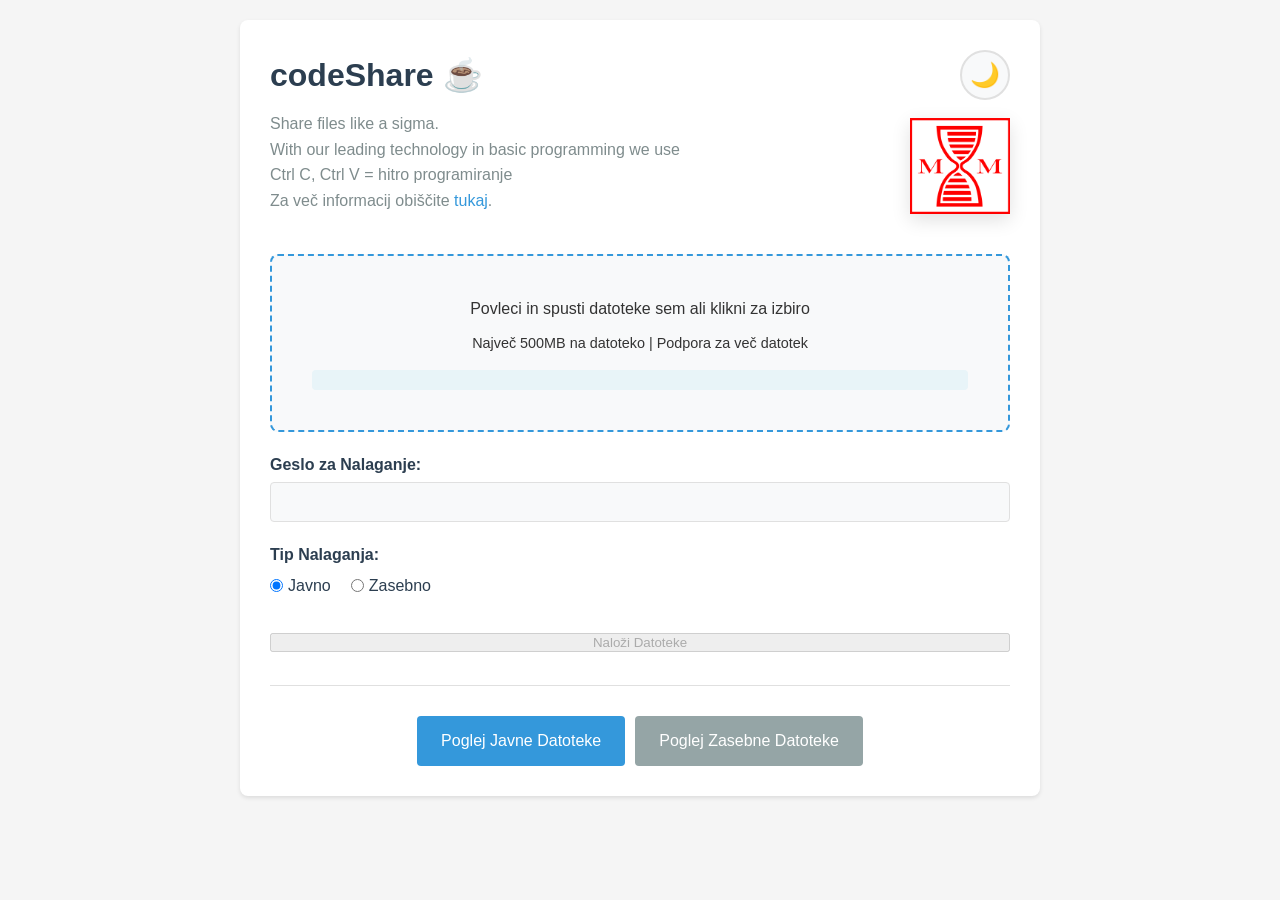
<file: templates/index.html>
<!DOCTYPE html>
<html lang="sl">
<head>
    <meta charset="UTF-8">
    <meta name="viewport" content="width=device-width, initial-scale=1.0">
    <title>codeShare - File Upload</title>
    <link rel="icon" href="/static/image.png" type="image/x-icon">
    <!-- Apply theme BEFORE CSS loads to prevent flash -->
    <script>
        (function() {
            const theme = localStorage.getItem('theme') || 'light';
            document.documentElement.setAttribute('data-theme', theme);
        })();
    </script>
    <link rel="stylesheet" href="/static/style.css">
</head>
<body>
    <div class="container">
        <div class="header-with-toggle">
            <div>
                <h1>codeShare &#9749;</h1>
                <p class="subtitle">Share files like a sigma.</p>
                <p class="subtitle">With our leading technology in basic programming we use</p>
                <p class="subtitle">Ctrl C, Ctrl V = hitro programiranje</p>
                <p class="subtitle">Za več informacij obiščite <a href="https://tibr.si/">tukaj</a>.</p>
            </div>
	    <div class="right-block">
            <button id="themeToggle" class="theme-toggle" aria-label="Toggle dark mode">
                <span class="theme-icon">🌙</span>
            </button>
	    <img src="/static/image.png" alt="codeShare preview" class="header-image" />
	    </div>
        </div>

        <div class="upload-section">
            <div id="dropZone" class="drop-zone">
                <p>Povleci in spusti datoteke sem ali klikni za izbiro</p>
                <p class="file-info">Največ 500MB na datoteko | Podpora za več datotek</p>
                <input type="file" id="fileInput" style="display: none;" multiple>
                <div id="fileInfo" class="file-selected"></div>
            </div>

            <form id="uploadForm">
                <div class="form-group">
                    <label for="password">Geslo za Nalaganje:</label>
                    <input type="password" id="password" name="password" required>
                </div>

                <div class="form-group">
                    <label>Tip Nalaganja:</label>
                    <div class="radio-group">
                        <label>
                            <input type="radio" name="is_public" value="true" checked>
                            Javno
                        </label>
                        <label>
                            <input type="radio" name="is_public" value="false">
                            Zasebno
                        </label>
                    </div>
                </div>

                <button type="submit" id="uploadBtn" disabled>Naloži Datoteke</button>
                <div id="uploadProgress"></div>
                <div id="uploadStatus"></div>
                <div id="message"></div>
            </form>
        </div>

        <div class="view-section">
            <a href="/public" class="btn">Poglej Javne Datoteke</a>
            <a href="/private" class="btn btn-secondary">Poglej Zasebne Datoteke</a>
        </div>
    </div>

    <script src="/static/theme.js"></script>
    <script src="/static/upload.js"></script>
</body>
</html>
</file>
<file: static/style.css>
* {
    margin: 0;
    padding: 0;
    box-sizing: border-box;
}

/* CSS Variables for theming */
:root {
    --bg-primary: #f5f5f5;
    --bg-secondary: #ffffff;
    --bg-tertiary: #f8f9fa;
    --bg-hover: #e8f4f8;
    --bg-selected: #e8f4f8;
    --text-primary: #333333;
    --text-secondary: #7f8c8d;
    --text-tertiary: #2c3e50;
    --border-color: #e0e0e0;
    --border-dashed: #3498db;
    --shadow-sm: 0 2px 4px rgba(0,0,0,0.1);
    --shadow-md: 0 4px 12px rgba(0,0,0,0.1);
    --shadow-lg: 0 8px 24px rgba(52, 152, 219, 0.3);
    --accent-blue: #3498db;
    --accent-blue-hover: #2980b9;
    --accent-green: #27ae60;
    --accent-red: #e74c3c;
    --accent-red-hover: #c0392b;
    --accent-gray: #95a5a6;
    --accent-gray-hover: #7f8c8d;
    --link-color: #3498db;
    --link-hover: #2980b9;
    --link-visited: #9b59b6;
}

/* Dark mode colors */
[data-theme="dark"] {
    --bg-primary: #1a1a1a;
    --bg-secondary: #2d2d2d;
    --bg-tertiary: #3a3a3a;
    --bg-hover: #404040;
    --bg-selected: #404040;
    --text-primary: #e0e0e0;
    --text-secondary: #a0a0a0;
    --text-tertiary: #c0c0c0;
    --border-color: #4a4a4a;
    --border-dashed: #5dade2;
    --shadow-sm: 0 2px 4px rgba(0,0,0,0.3);
    --shadow-md: 0 4px 12px rgba(0,0,0,0.3);
    --shadow-lg: 0 8px 24px rgba(82, 173, 226, 0.2);
    --accent-blue: #5dade2;
    --accent-blue-hover: #3498db;
    --accent-green: #58d68d;
    --accent-red: #ec7063;
    --accent-red-hover: #e74c3c;
    --accent-gray: #7f8c8d;
    --accent-gray-hover: #95a5a6;
    --link-color: #5dade2;
    --link-hover: #7ec8f0;
    --link-visited: #bb8fce;
}

body {
    font-family: -apple-system, BlinkMacSystemFont, "Segoe UI", Arial, sans-serif;
    line-height: 1.6;
    color: var(--text-primary);
    background: var(--bg-primary);
    padding: 20px;
    min-height: 100vh;
    position: relative;
    transition: background-color 0.3s ease, color 0.3s ease;
}

/* Link styles */
a {
    color: var(--link-color);
    text-decoration: none;
    transition: color 0.3s ease, text-decoration 0.3s ease;
}

a:hover {
    color: var(--link-hover);
    text-decoration: underline;
}

a:visited {
    color: var(--link-visited);
}

a:active {
    color: var(--accent-blue-hover);
}

/* Exception: Button links should not have link styling */
a.btn {
    color: white;
    text-decoration: none;
}

a.btn:hover {
    color: white;
    text-decoration: none;
}

a.btn:visited {
    color: white;
}

/* Drag overlay for entire window */
body::before {
    content: '';
    position: fixed;
    top: 0;
    left: 0;
    width: 100%;
    height: 100%;
    background: rgba(52, 152, 219, 0.1);
    pointer-events: none;
    opacity: 0;
    transition: opacity 0.3s ease;
    z-index: 9998;
}

body.dragging::before {
    opacity: 1;
}

/* Animated border effect when dragging */
body.dragging::after {
    content: '';
    position: fixed;
    top: 10px;
    left: 10px;
    right: 10px;
    bottom: 10px;
    border: 3px dashed var(--border-dashed);
    border-radius: 10px;
    pointer-events: none;
    z-index: 9999;
    animation: borderPulse 1.5s ease-in-out infinite;
}

@keyframes borderPulse {
    0%, 100% {
        border-color: var(--accent-blue);
        opacity: 0.8;
    }
    50% {
        border-color: var(--accent-green);
        opacity: 1;
    }
}

.container {
    max-width: 800px;
    margin: 0 auto;
    background: var(--bg-secondary);
    padding: 30px;
    border-radius: 8px;
    box-shadow: var(--shadow-sm);
    position: relative;
    z-index: 1;
    transition: transform 0.3s ease, box-shadow 0.3s ease, background-color 0.3s ease;
}

body.dragging .container {
    transform: scale(0.98);
    box-shadow: var(--shadow-lg);
}

/* Header with theme toggle */
.header-with-toggle {
    display: flex;
    justify-content: space-between;
    align-items: flex-start;
    margin-bottom: 20px;
}

.theme-toggle {
    background: var(--bg-tertiary);
    border: 2px solid var(--border-color);
    border-radius: 50%;
    width: 50px;
    height: 50px;
    display: flex;
    align-items: center;
    justify-content: center;
    cursor: pointer;
    font-size: 1.5em;
    transition: all 0.3s ease;
    flex-shrink: 0;
}

.theme-toggle:hover {
    transform: rotate(20deg) scale(1.1);
    border-color: var(--accent-blue);
    box-shadow: 0 4px 12px rgba(52, 152, 219, 0.3);
}

.theme-toggle:active {
    transform: rotate(20deg) scale(0.95);
}

.theme-icon {
    transition: transform 0.3s ease;
}

.right-block {
    display: flex;
    flex-direction: column;
    align-items: flex-end; /* image on the right */
    gap: 18px;
}

.header-image {
    width: 100px;
    max-width: 35vw;
    box-shadow: 0 6px 18px rgba(0,0,0,0.12);
    object-fit: cover;
    display: block;
    user-drag: none;
    -webkit-user-drag: none;
    user-select: none;
    -moz-user-select: none;
    -webkit-user-select: none;
    -ms-user-select: none;
}


h1 {
    color: var(--text-tertiary);
    margin-bottom: 10px;
    font-size: 2em;
}

.subtitle {
    color: var(--text-secondary);
}

/* Search container */
.search-container {
    margin: 20px 0;
    display: flex;
    align-items: center;
    gap: 10px;
}

.search-input {
    flex: 1;
    padding: 10px 15px;
    border: 1px solid var(--border-color);
    border-radius: 6px;
    font-size: 0.95em;
    background: var(--bg-tertiary);
    color: var(--text-primary);
    transition: all 0.3s ease;
}

.search-input:focus {
    outline: none;
    border-color: var(--accent-blue);
    box-shadow: 0 0 0 3px rgba(52, 152, 219, 0.1);
    background: var(--bg-secondary);
}

.search-input::placeholder {
    color: var(--text-secondary);
    opacity: 0.7;
}

.search-results-count {
    font-size: 0.9em;
    color: var(--text-secondary);
    white-space: nowrap;
    display: none;
    padding: 8px 12px;
    background: var(--bg-tertiary);
    border-radius: 6px;
    transition: all 0.3s ease;
}

.no-results {
    text-align: center;
    color: var(--text-secondary);
    margin: 40px 0;
    font-size: 1em;
    padding: 20px;
    background: var(--bg-tertiary);
    border-radius: 8px;
    border: 1px dashed var(--border-color);
}

.drop-zone {
    border: 2px dashed var(--border-dashed);
    border-radius: 8px;
    padding: 40px;
    text-align: center;
    cursor: pointer;
    transition: all 0.3s ease;
    margin-bottom: 20px;
    background: var(--bg-tertiary);
    position: relative;
    overflow: hidden;
    margin-top: 40px;
}

.drop-zone::before {
    content: '📁';
    position: absolute;
    font-size: 80px;
    top: 50%;
    left: 50%;
    transform: translate(-50%, -50%) scale(0);
    opacity: 0;
    transition: all 0.4s cubic-bezier(0.68, -0.55, 0.265, 1.55);
}

.drop-zone:hover {
    border-color: var(--accent-blue-hover);
    background: var(--bg-hover);
    transform: translateY(-2px);
    box-shadow: 0 4px 12px rgba(52, 152, 219, 0.2);
}

.drop-zone.drag-over {
    border-color: var(--accent-green);
    background: linear-gradient(135deg, rgba(232, 248, 240, 0.3) 0%, rgba(213, 244, 230, 0.3) 100%);
    border-width: 3px;
    transform: scale(1.02);
    box-shadow: 0 6px 20px rgba(39, 174, 96, 0.3);
}

[data-theme="dark"] .drop-zone.drag-over {
    background: linear-gradient(135deg, rgba(88, 214, 141, 0.1) 0%, rgba(88, 214, 141, 0.2) 100%);
}

.drop-zone.drag-over::before {
    transform: translate(-50%, -50%) scale(1);
    opacity: 0.3;
}

.drop-zone p {
    position: relative;
    z-index: 1;
    transition: all 0.3s ease;
    color: var(--text-primary);
}

.drop-zone.drag-over p:first-child {
    transform: translateY(-5px);
    font-weight: bold;
    color: var(--accent-green);
}

.file-info {
    font-size: 0.9em;
    color: var(--text-secondary);
    margin-top: 10px;
    transition: all 0.3s ease;
}

.drop-zone.drag-over .file-info {
    color: var(--accent-green);
    transform: scale(1.05);
}

.file-selected {
    margin-top: 15px;
    padding: 10px;
    background: var(--bg-selected);
    border-radius: 4px;
    animation: slideIn 0.3s ease;
    text-align: left;
}

.files-summary {
    display: flex;
    justify-content: space-between;
    align-items: center;
    margin-bottom: 10px;
    padding-bottom: 10px;
    border-bottom: 1px solid var(--border-color);
    color: var(--accent-blue);
}

.files-summary span {
    font-size: 0.9em;
    font-weight: normal;
}

.selected-files-list {
    list-style: none;
    max-height: 200px;
    overflow-y: auto;
}

.selected-file-item {
    display: flex;
    align-items: center;
    gap: 10px;
    padding: 8px;
    margin-bottom: 5px;
    background: var(--bg-secondary);
    border-radius: 4px;
    transition: background 0.2s ease;
    border: 1px solid var(--border-color);
}

.selected-file-item:hover {
    background: var(--bg-hover);
}

.file-name {
    flex: 1;
    color: var(--text-tertiary);
    word-break: break-word;
}

.file-size-small {
    font-size: 0.85em;
    color: var(--text-secondary);
    white-space: nowrap;
}

.remove-file-btn {
    background: var(--accent-red);
    color: white;
    border: none;
    border-radius: 50%;
    width: 24px;
    height: 24px;
    cursor: pointer;
    font-size: 14px;
    display: flex;
    align-items: center;
    justify-content: center;
    transition: all 0.2s ease;
    flex-shrink: 0;
}

.remove-file-btn:hover {
    background: var(--accent-red-hover);
    transform: scale(1.1);
}

.upload-status-item {
    padding: 10px;
    background: var(--bg-selected);
    border-radius: 4px;
    margin-top: 10px;
    color: var(--accent-blue);
    text-align: center;
}

@keyframes slideIn {
    from {
        opacity: 0;
        transform: translateY(-10px);
    }
    to {
        opacity: 1;
        transform: translateY(0);
    }
}

.form-group {
    margin-bottom: 20px;
}

label {
    display: block;
    margin-bottom: 5px;
    font-weight: bold;
    color: var(--text-tertiary);
}

input[type="password"],
input[type="text"] {
    width: 100%;
    padding: 10px;
    border: 1px solid var(--border-color);
    border-radius: 4px;
    font-size: 1em;
    transition: border-color 0.3s ease, box-shadow 0.3s ease;
    background: var(--bg-tertiary);
    color: var(--text-primary);
}

input[type="password"]:focus,
input[type="text"]:focus {
    outline: none;
    border-color: var(--accent-blue);
    box-shadow: 0 0 0 3px rgba(52, 152, 219, 0.1);
}

.radio-group {
    display: flex;
    gap: 20px;
}

.radio-group label {
    display: flex;
    align-items: center;
    font-weight: normal;
    cursor: pointer;
    transition: color 0.3s ease;
}

.radio-group label:hover {
    color: var(--accent-blue);
}

.radio-group input[type="radio"] {
    margin-right: 5px;
}

.btn {
    display: inline-block;
    padding: 12px 24px;
    background: var(--accent-blue);
    color: white;
    text-decoration: none;
    border: none;
    border-radius: 4px;
    cursor: pointer;
    font-size: 1em;
    transition: all 0.3s ease;
}

.btn:hover {
    background: var(--accent-blue-hover);
    transform: translateY(-2px);
    box-shadow: 0 4px 12px rgba(52, 152, 219, 0.3);
}

.btn:active {
    transform: translateY(0);
}

.btn:disabled {
    background: var(--accent-gray);
    cursor: not-allowed;
    transform: none;
}

.btn-secondary {
    background: var(--accent-gray);
}

.btn-secondary:hover {
    background: var(--accent-gray-hover);
}

.btn-danger {
    background: var(--accent-red);
}

.btn-danger:hover {
    background: var(--accent-red-hover);
    box-shadow: 0 4px 12px rgba(231, 76, 60, 0.3);
}

.btn-small {
    padding: 8px 16px;
    font-size: 0.9em;
}

button[type="submit"] {
    width: 100%;
    margin-top: 10px;
}

.view-section {
    margin-top: 30px;
    padding-top: 30px;
    border-top: 1px solid var(--border-color);
    display: flex;
    gap: 10px;
    justify-content: center;
}

.files-list {
    margin-top: 20px;
}

.file-item {
    background: var(--bg-tertiary);
    padding: 20px;
    border-radius: 8px;
    margin-bottom: 15px;
    border: 1px solid var(--border-color);
    transition: all 0.3s ease;
}

.file-item:hover {
    transform: translateY(-2px);
    box-shadow: var(--shadow-md);
}

.file-header {
    display: flex;
    justify-content: space-between;
    align-items: center;
    margin-bottom: 10px;
}

.file-header h3 {
    color: var(--text-tertiary);
    font-size: 1.1em;
    word-break: break-all;
}

.file-date {
    color: var(--text-secondary);
    font-size: 0.9em;
    white-space: nowrap;
    margin-left: 15px;
}

.file-size {
    color: var(--text-secondary);
    font-size: 0.9em;
}

.file-actions {
    margin-top: 15px;
    display: flex;
    gap: 10px;
    align-items: center;
    justify-content: space-between;
}

.file-actions-left {
    display: flex;
    gap: 10px;
}

.no-files {
    text-align: center;
    color: var(--text-secondary);
    margin: 40px 0;
    font-size: 1.1em;
}

.message {
    padding: 15px;
    border-radius: 4px;
    margin-top: 15px;
    animation: slideIn 0.3s ease;
}

.success-message {
    background: #d4edda;
    color: #155724;
    border: 1px solid #c3e6cb;
}

[data-theme="dark"] .success-message {
    background: rgba(88, 214, 141, 0.2);
    color: #58d68d;
    border: 1px solid rgba(88, 214, 141, 0.3);
}

.error-message {
    background: #f8d7da;
    color: #721c24;
    border: 1px solid #f5c6cb;
    padding: 15px;
    border-radius: 4px;
    margin: 15px 0;
}

[data-theme="dark"] .error-message {
    background: rgba(236, 112, 99, 0.2);
    color: #ec7063;
    border: 1px solid rgba(236, 112, 99, 0.3);
}

#uploadProgress {
    margin-top: 15px;
    height: 4px;
    background: var(--border-color);
    border-radius: 2px;
    overflow: hidden;
    display: none;
}

#uploadProgress.active {
    display: block;
}

#uploadProgress::after {
    content: '';
    display: block;
    height: 100%;
    background: linear-gradient(90deg, var(--accent-blue), var(--accent-green), var(--accent-blue));
    background-size: 200% 100%;
    animation: progressShine 2s linear infinite;
}

@keyframes progressShine {
    0% {
        background-position: 200% 0;
    }
    100% {
        background-position: -200% 0;
    }
}

.auth-form {
    max-width: 400px;
    margin: 30px auto;
}

/* Modal styles */
.modal {
    display: none;
    position: fixed;
    top: 0;
    left: 0;
    width: 100%;
    height: 100%;
    background: rgba(0, 0, 0, 0.5);
    z-index: 10000;
    align-items: center;
    justify-content: center;
    opacity: 0;
    transition: opacity 0.3s ease;
}

[data-theme="dark"] .modal {
    background: rgba(0, 0, 0, 0.7);
}

.modal.active {
    display: flex;
    opacity: 1;
}

.modal-content {
    background: var(--bg-secondary);
    padding: 30px;
    border-radius: 8px;
    max-width: 500px;
    width: 90%;
    box-shadow: 0 10px 40px rgba(0, 0, 0, 0.3);
    animation: modalSlideIn 0.3s ease;
}

@keyframes modalSlideIn {
    from {
        transform: translateY(-50px);
        opacity: 0;
    }
    to {
        transform: translateY(0);
        opacity: 1;
    }
}

.modal-content h2 {
    margin-bottom: 15px;
    color: var(--text-tertiary);
}

.modal-content p {
    margin-bottom: 20px;
    color: var(--text-primary);
}

.modal-buttons {
    display: flex;
    gap: 10px;
    margin-top: 20px;
}

.modal-buttons .btn {
    flex: 1;
}

/* Drop zone pulse animation */
@keyframes dropZonePulse {
    0%, 100% {
        transform: scale(1);
    }
    50% {
        transform: scale(1.02);
    }
}

.drop-zone.drag-over {
    animation: dropZonePulse 1s ease-in-out infinite;
}

/* Scrollbar styling for file list */
.selected-files-list::-webkit-scrollbar {
    width: 8px;
}

.selected-files-list::-webkit-scrollbar-track {
    background: var(--bg-tertiary);
    border-radius: 4px;
}

.selected-files-list::-webkit-scrollbar-thumb {
    background: var(--accent-blue);
    border-radius: 4px;
}

.selected-files-list::-webkit-scrollbar-thumb:hover {
    background: var(--accent-blue-hover);
}

@media (max-width: 600px) {
    .container {
        padding: 20px;
    }
    
    .header-with-toggle {
        gap: 10px;
    }

    .theme-toggle {
        width: 40px;
        height: 40px;
        font-size: 1.2em;
    }

    .search-container {
        flex-direction: column;
        align-items: stretch;
    }

    .search-results-count {
        text-align: center;
    }
    
    .file-header {
        flex-direction: column;
        align-items: flex-start;
    }
    
    .file-date {
        margin-left: 0;
        margin-top: 5px;
    }
    
    .view-section {
        flex-direction: column;
    }
    
    .file-actions {
        flex-direction: column;
        align-items: stretch;
    }

    .file-actions-left {
        width: 100%;
    }
    
    .selected-file-item {
        flex-wrap: wrap;
    }
    
    .files-summary {
        flex-direction: column;
        align-items: flex-start;
        gap: 5px;
    }

    .modal-content {
        padding: 20px;
    }

    .modal-buttons {
        flex-direction: column;
    }

    .container-with-sidebar {
        flex-direction: column;
    }

    .folder-sidebar {
        width: 100%;
        border-right: none;
        border-bottom: 1px solid var(--border-color);
        max-height: 300px;
        overflow-y: auto;
    }

    .main-content {
        width: 100%;
    }
}

/* Folder sidebar styles */
.container-with-sidebar {
    display: flex;
    gap: 0;
    max-width: 1400px;
    margin: 0 auto;
}

.folder-sidebar {
    width: 280px;
    background: var(--bg-secondary);
    border-right: 1px solid var(--border-color);
    padding: 20px;
    min-height: 100vh;
    transition: background-color 0.3s ease;
}

.sidebar-header {
    display: flex;
    justify-content: space-between;
    align-items: center;
    margin-bottom: 20px;
    padding-bottom: 15px;
    border-bottom: 2px solid var(--border-color);
}

.sidebar-header h3 {
    margin: 0;
    color: var(--text-tertiary);
    font-size: 1.1em;
}

.btn-icon {
    background: var(--accent-blue);
    color: white;
    border: none;
    border-radius: 50%;
    width: 32px;
    height: 32px;
    cursor: pointer;
    font-size: 1.2em;
    display: flex;
    align-items: center;
    justify-content: center;
    transition: all 0.3s ease;
    padding: 0;
}

.btn-icon:hover {
    background: var(--accent-blue-hover);
    transform: scale(1.1);
}

.folder-list {
    display: flex;
    flex-direction: column;
    gap: 8px;
}

.folder-item {
    display: flex;
    align-items: center;
    gap: 8px;
    padding: 10px;
    border-radius: 6px;
    cursor: pointer;
    transition: all 0.3s ease;
    background: var(--bg-tertiary);
    position: relative;
}

.folder-item:hover {
    background: var(--bg-hover);
    transform: translateX(4px);
}

.folder-item.active {
    background: var(--accent-blue);
    color: white;
    font-weight: bold;
}

.folder-item.active .folder-icon,
.folder-item.active .folder-name,
.folder-item.active .folder-count {
    color: white;
}

.folder-icon {
    font-size: 1.2em;
    flex-shrink: 0;
}

.folder-name {
    flex: 1;
    color: var(--text-tertiary);
    word-break: break-word;
    transition: color 0.3s ease;
}

.folder-count {
    background: var(--bg-primary);
    color: var(--text-secondary);
    padding: 2px 8px;
    border-radius: 12px;
    font-size: 0.85em;
    font-weight: bold;
    flex-shrink: 0;
    transition: all 0.3s ease;
}

.folder-item.active .folder-count {
    background: rgba(255, 255, 255, 0.3);
    color: white;
}

.folder-actions {
    display: none;
    gap: 4px;
    margin-left: 8px;
}

.folder-item:hover .folder-actions {
    display: flex;
}

.folder-actions .btn-icon {
    width: 24px;
    height: 24px;
    font-size: 0.9em;
    background: var(--accent-gray);
}

.folder-actions .btn-icon:hover {
    background: var(--accent-gray-hover);
}

.folder-actions .delete-folder:hover {
    background: var(--accent-red);
}

.main-content {
    flex: 1;
    min-width: 0;
}

.btn-folder-assign {
    background: var(--accent-green);
}

.btn-folder-assign:hover {
    background: #229954;
    box-shadow: 0 4px 12px rgba(39, 174, 96, 0.3);
}

.file-folders {
    margin-left: 15px;
    color: var(--text-secondary);
    font-size: 0.85em;
}

.folder-checkbox-list {
    max-height: 300px;
    overflow-y: auto;
    margin: 15px 0;
    padding: 10px;
    background: var(--bg-tertiary);
    border-radius: 6px;
    border: 1px solid var(--border-color);
}

.folder-checkbox-item {
    display: flex;
    align-items: center;
    gap: 10px;
    padding: 8px;
    margin-bottom: 8px;
    background: var(--bg-secondary);
    border-radius: 4px;
    cursor: pointer;
    transition: background 0.2s ease;
}

.folder-checkbox-item:hover {
    background: var(--bg-hover);
}

.folder-checkbox-item input[type="checkbox"] {
    cursor: pointer;
}

.no-folders {
    text-align: center;
    color: var(--text-secondary);
    padding: 20px;
    font-style: italic;
}
</file>
